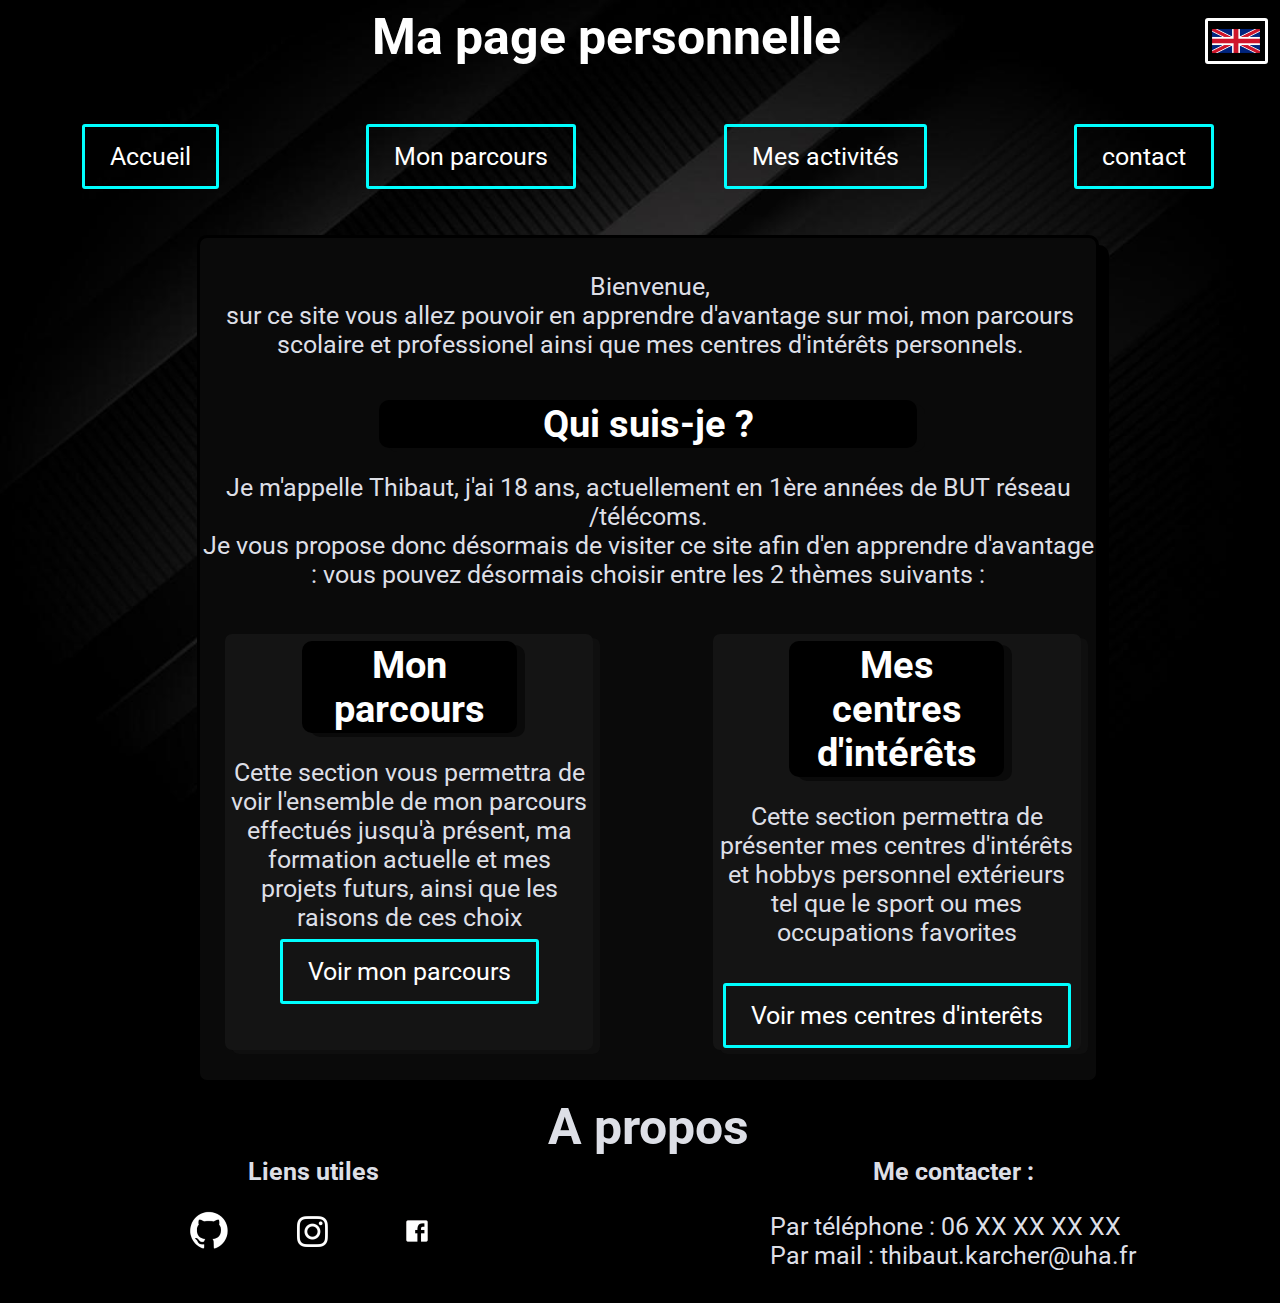
<file: SAE 104/index.html>
<!DOCTYPE html>
<html lang="en">
<head>
    <meta charset="UTF-8">
    <meta name="viewport" content="width=device-width, initial-scale=1.0">
    <title>Site web SAE 104</title>
    <link rel="stylesheet" href="accueil.css" type="text/css">
    <link rel="preconnect" href="https://fonts.googleapis.com">
    <link rel="preconnect" href="https://fonts.gstatic.com" crossorigin>
    <link href="https://fonts.googleapis.com/css2?family=Roboto:wght@500&display=swap" rel="stylesheet">
</head>
<body>
    <header> 
        <div class="entête">
            <h1>Ma page personnelle </h1>
            <a id="flag" href="home.html" style="width: 50px; height: 30px;">
                <img src="UKflag.png">
            </a>
        </div>
        <nav>
            <ul>
                <li><a href="index.html"> Accueil </a></li>
                <li><a href="parcours.html">Mon parcours</a></li>
                <li><a href="centre_interet.html">Mes activités</a></li>
                <li><a href="#contact">contact</a></li>
            </ul>
        </nav>
    </header>
    <main>
            <article class="intro">
                Bienvenue, <br/> 
                sur ce site vous allez pouvoir en apprendre d'avantage sur moi, mon parcours scolaire et professionel ainsi que mes centres d'intérêts personnels.
            </article>
            <article class="Présentation">
                <h2>Qui suis-je ?</h2>
                <p> Je m'appelle Thibaut, j'ai 18 ans, actuellement en 1ère années de BUT réseau /télécoms. <br/>Je vous propose donc désormais de visiter ce site afin d'en apprendre d'avantage : vous pouvez désormais choisir entre les 2 thèmes suivants : </p>
            </article>
            <div class="choix_suite">
                <article class="parcours"> 
                    <h2> Mon parcours </h2>
                    <p> Cette section vous permettra de voir l'ensemble de mon parcours effectués jusqu'à présent, ma formation actuelle et mes projets futurs, ainsi que les raisons de ces choix </p>
                    <a href="parcours.html"> Voir mon parcours</a>
                </article>
                <article class="centre_interet"> 
                    <h2> Mes centres d'intérêts </h2>
                    <p> Cette section permettra de présenter mes centres d'intérêts et hobbys personnel extérieurs tel que le sport ou mes occupations favorites</p>
                    <br/>
                    <a href="centre_interet.html"> Voir mes centres d'interêts</a>    
                </article>
            </div>
    </main>
    <footer id="contact">
        <h1>A propos</h1>
        <section class="liens">
            <div class="réseaux">
                <h4> Liens utiles </h4>
                <ul>
                    <li class="liens_réseaux">
                        <a href="https://github.com/ThibautKarcher">
                            <img src="logo github.png">
                        </a>
                        <a href="https://www.instagram.com/thibaut_0807/">
                            <img src="logo insta.png">
                        </a>
                        <a href="https://www.facebook.com/profile.php?id=100091518694629">
                            <img src="logo facebook.png">
                        </a>
                    </li>
                </ul>
            </div>
            <div class="contact">
                <h4>Me contacter :</h4>
                <p> Par téléphone : 06 XX XX XX XX <br> Par mail : thibaut.karcher@uha.fr</p>
            </div>
        </section>
    </footer>
</body>
</html>
</file>
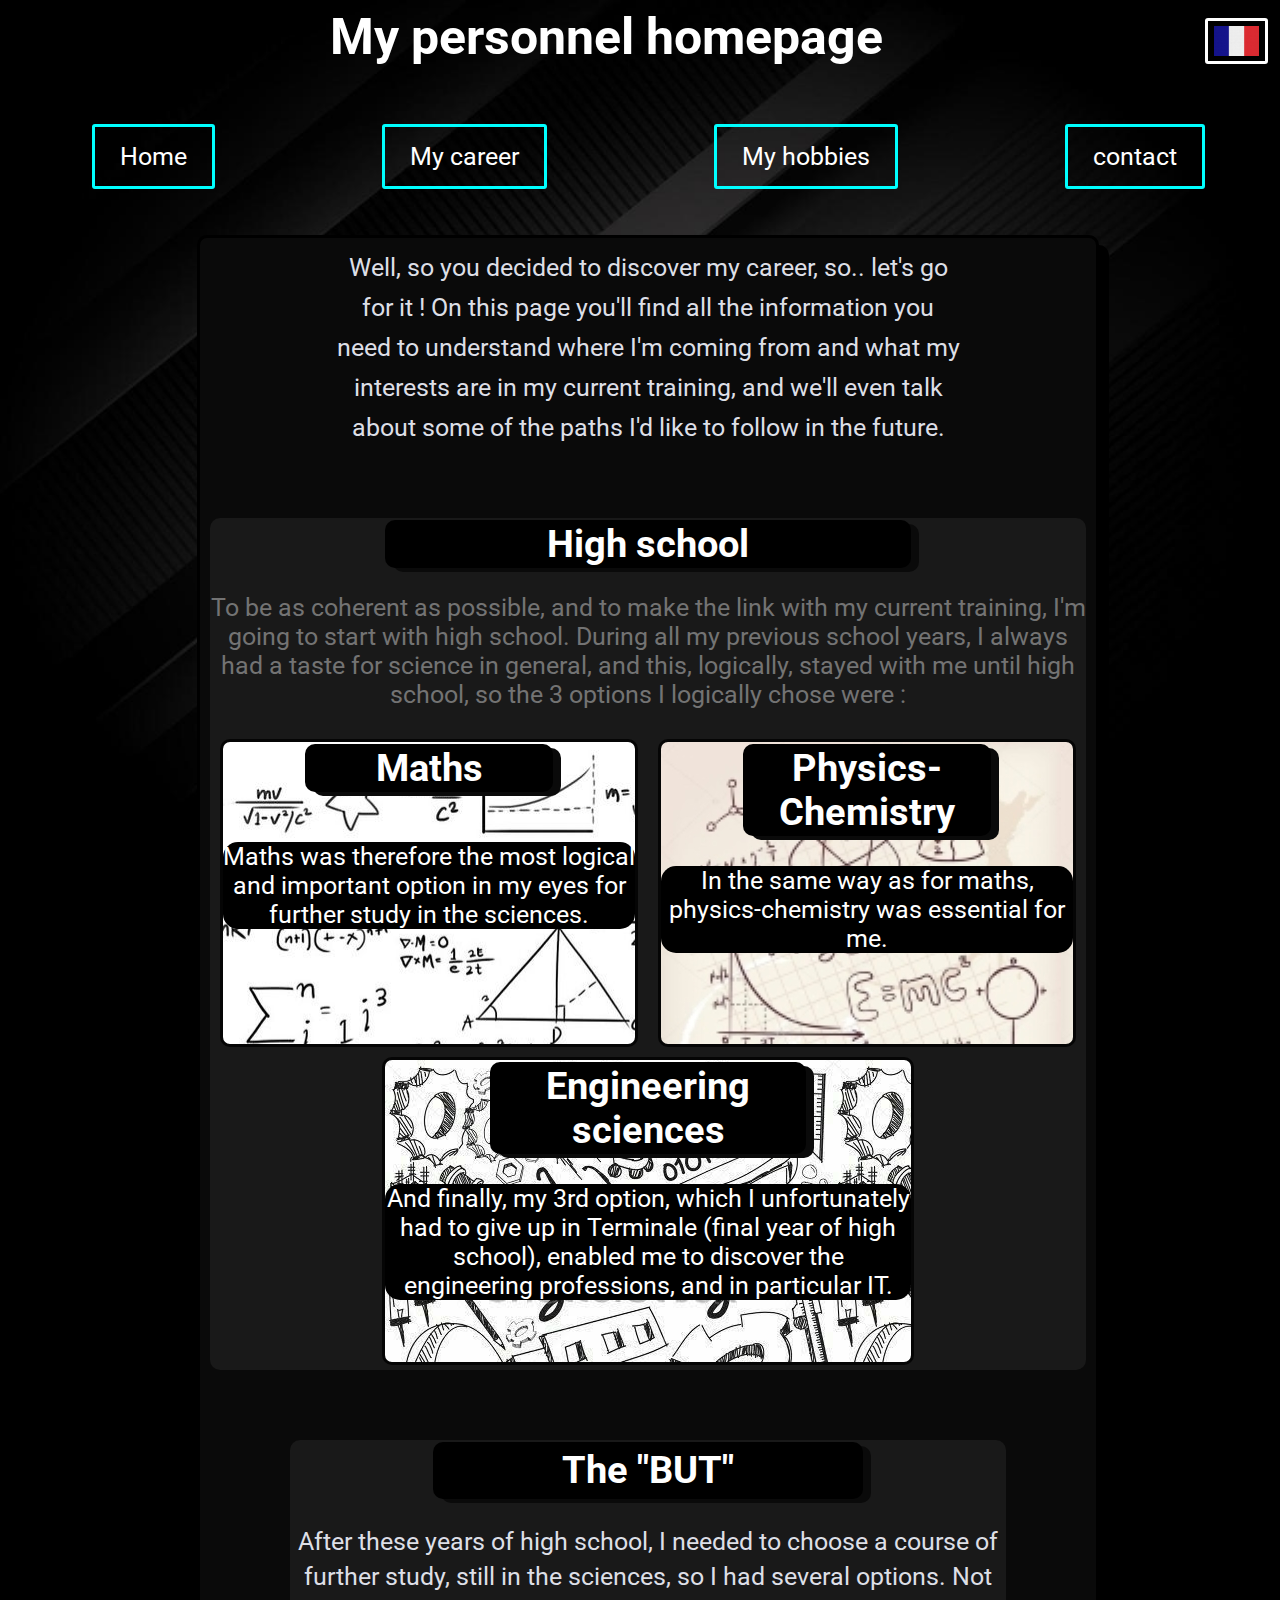
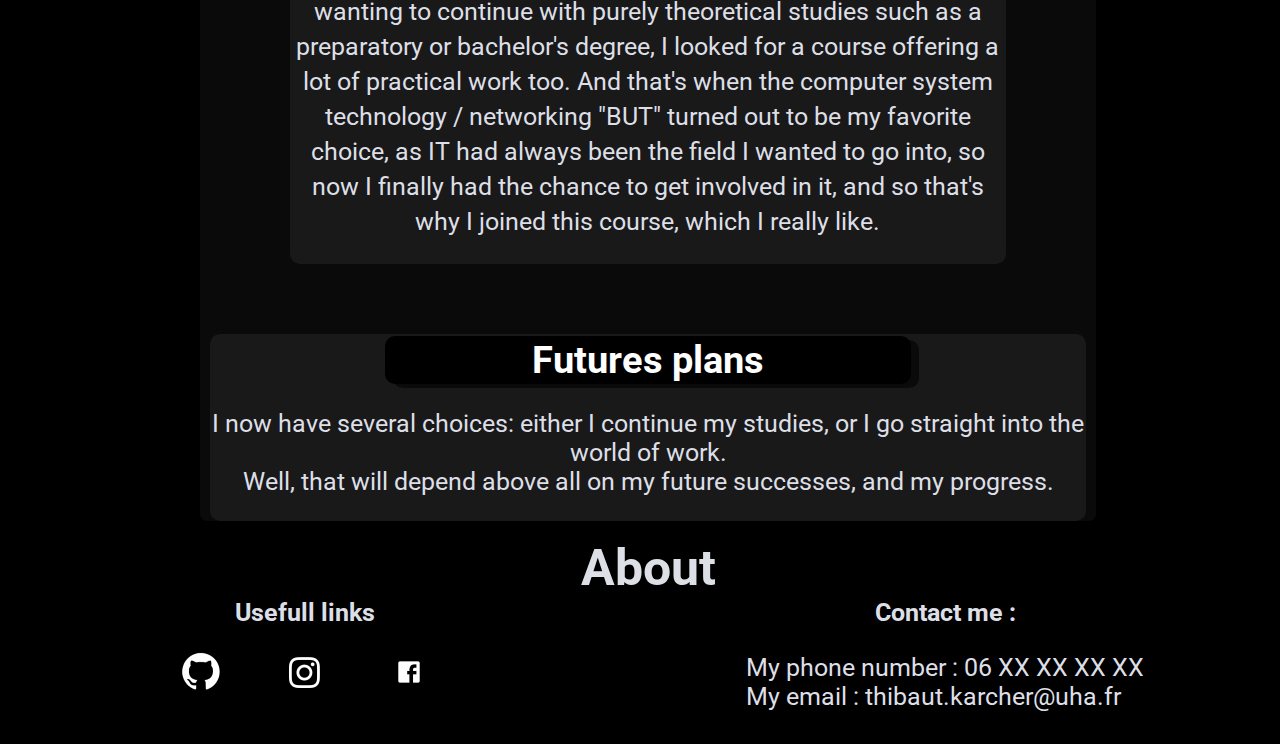
<file: SAE 104/career.html>
<!DOCTYPE html>
<html lang="en">
<head>
    <meta charset="UTF-8">
    <meta name="viewport" content="width=device-width, initial-scale=1.0">
    <title>Mon parcours</title>
    <link rel="stylesheet" href="accueil.css" type="text/css">
    <link rel="preconnect" href="https://fonts.googleapis.com">
    <link rel="preconnect" href="https://fonts.gstatic.com" crossorigin>
    <link href="https://fonts.googleapis.com/css2?family=Roboto:wght@500&display=swap" rel="stylesheet">
</head>
<body>
    <header> 
        <div class="entête">
            <h1>My personnel homepage </h1>
            <a id="flagfr" href="parcours.html" style="width: 50px; height: 30px;">
                <img src="drapeau fr.jpg">
            </a>
        </div>
        <nav>
            <ul>
                <li><a href="home.html"> Home </a></li>
                <li><a href="career.html">My career</a></li>
                <li><a href="hobbys.html">My hobbies</a></li>
                <li><a href="#contact">contact</a></li>
            </ul>
        </nav>
    </header>
    <main>
        <article class="explication_page">
            <p></p>Well, so you decided to discover my career, so.. let's go for it ! On this page you'll find all the information you need to understand where I'm coming from and what my interests are in my current training, and we'll even talk about some of the paths I'd like to follow in the future.</p>
        </article>
        <section class="passé">
            <div>
                <article class="intro_lycée">
                    <h2>High school</h2>
                    <p>To be as coherent as possible, and to make the link with my current training, I'm going to start with high school. During all my previous school years, I always had a taste for science in general, and this, logically, stayed with me until high school, so the 3 options I logically chose were :</p>
                </article>
            </div>
            <div class="spés_T">
                <article class="maths">
                    <h2>Maths</h2>
                    <p> Maths was therefore the most logical and important option in my eyes for further study in the sciences.</p>
                </article>
                <article class="PC">
                    <h2>Physics-Chemistry</h2>
                    <p> In the same way as for maths, physics-chemistry was essential for me.</p>
                </article>
            </div>
            <div class="spé_1ere">
                <article class="SI">
                    <h2>Engineering sciences</h2>
                    <p> And finally, my 3rd option, which I unfortunately had to give up in Terminale (final year of high school), enabled me to discover the engineering professions, and in particular IT.</p>
                </article>
            </div>
        </section>
        <section class="BUT">
            <article>
                <h2>The "BUT"</h2>
                <p>After these years of high school, I needed to choose a course of further study, still in the sciences, so I had several options. Not wanting to continue with purely theoretical studies such as a preparatory or bachelor's degree, I looked for a course offering a lot of practical work too. And that's when the computer system technology / networking "BUT" turned out to be my favorite choice, as IT had always been the field I wanted to go into, so now I finally had the chance to get involved in it, and so that's why I joined this course, which I really like.<p>
            </article>
        </section>
        <section class="futur">
            <article>
                <h2>Futures plans</h2>
                <p>I now have several choices: either I continue my studies, or I go straight into the world of work.<br>Well, that will depend above all on my future successes, and my progress.</p>
            </article>
        </section>
    </main>
    <footer id="contact">
        <h1>About</h1>
        <section class="liens">
            <div class="réseaux">
                <h4> Usefull links </h4>
                <ul>
                    <li class="liens_réseaux">
                        <a href="https://github.com/ThibautKarcher">
                            <img src="logo github.png">
                        </a>
                        <a href="https://www.instagram.com/thibaut_0807/">
                            <img src="logo insta.png">
                        </a>
                        <a href="https://www.facebook.com/profile.php?id=100091518694629">
                            <img src="logo facebook.png">
                        </a>
                    </li>
                </ul>
            </div>
            <div class="contact">
                <h4>Contact me :</h4>
                <p> My phone number : 06 XX XX XX XX <br> My email : thibaut.karcher@uha.fr</p>
            </div>
        </section>
    </footer>
</body>
</html>
</file>
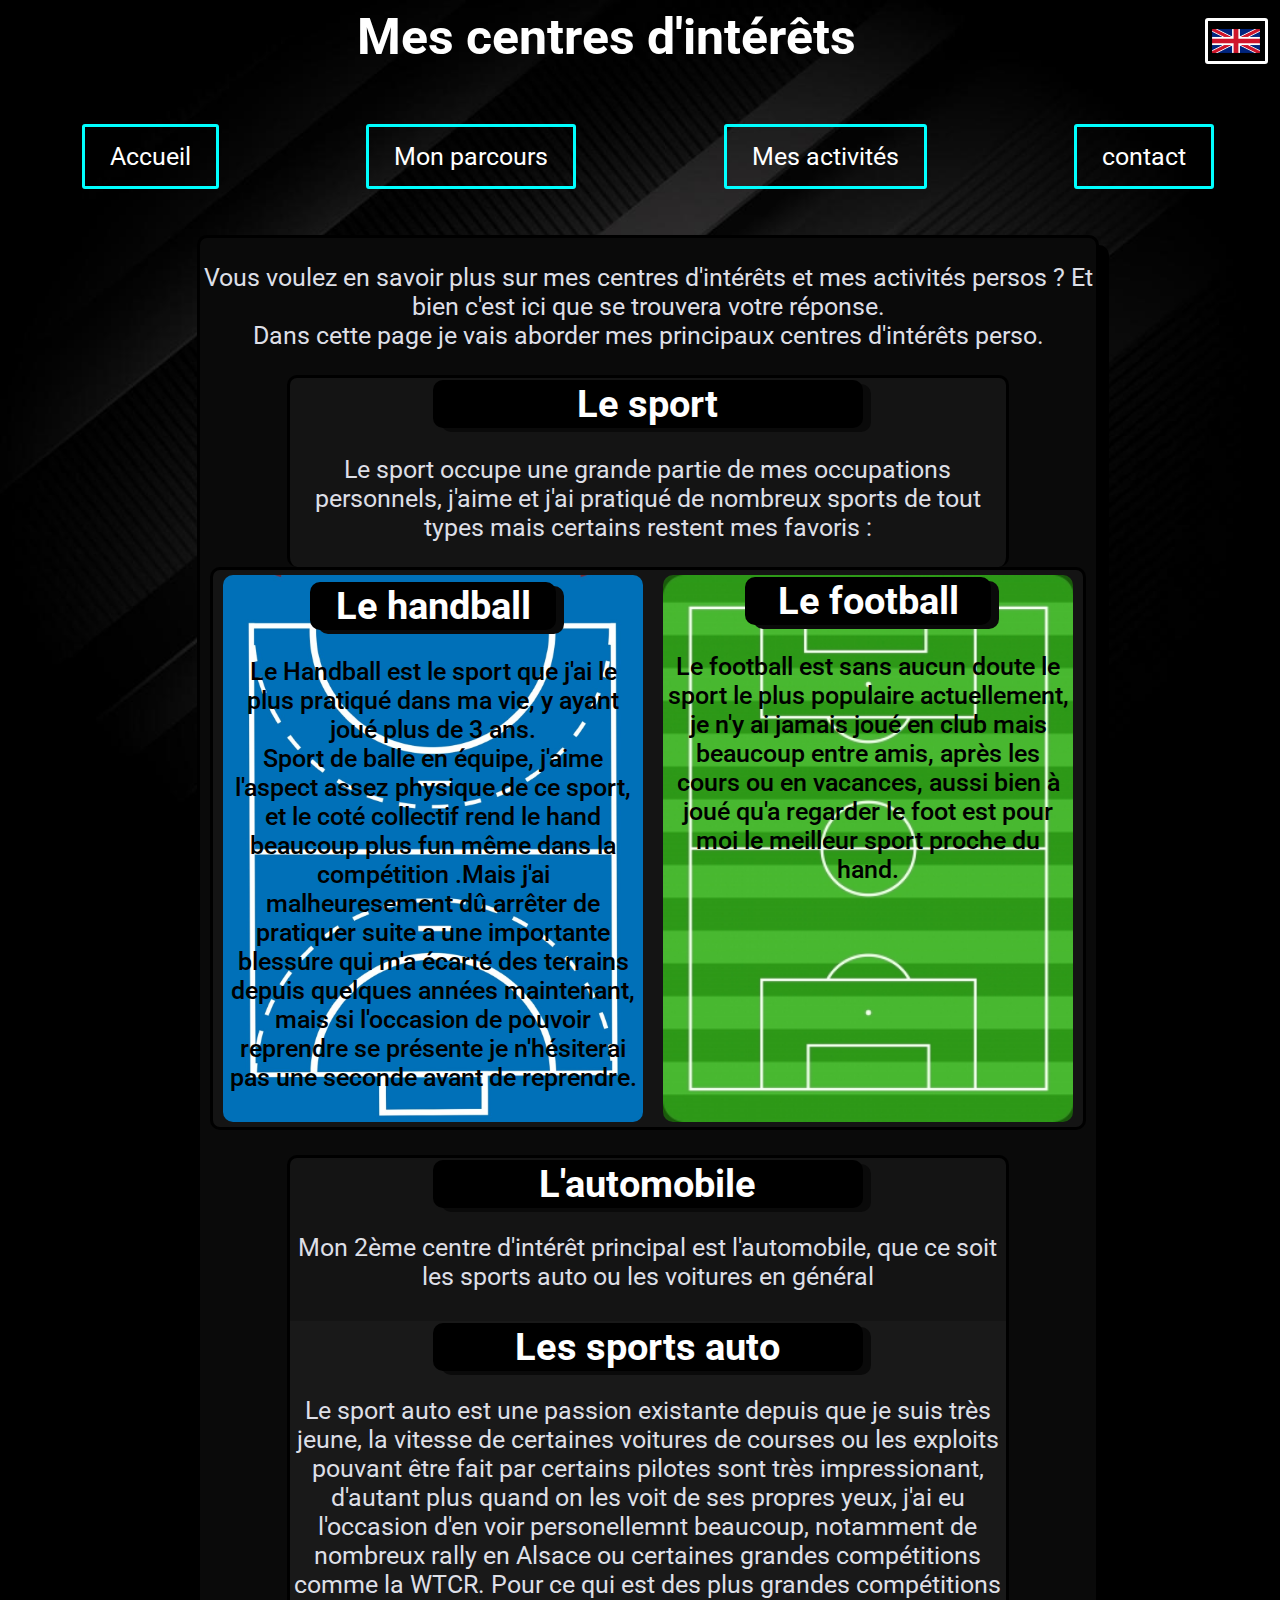
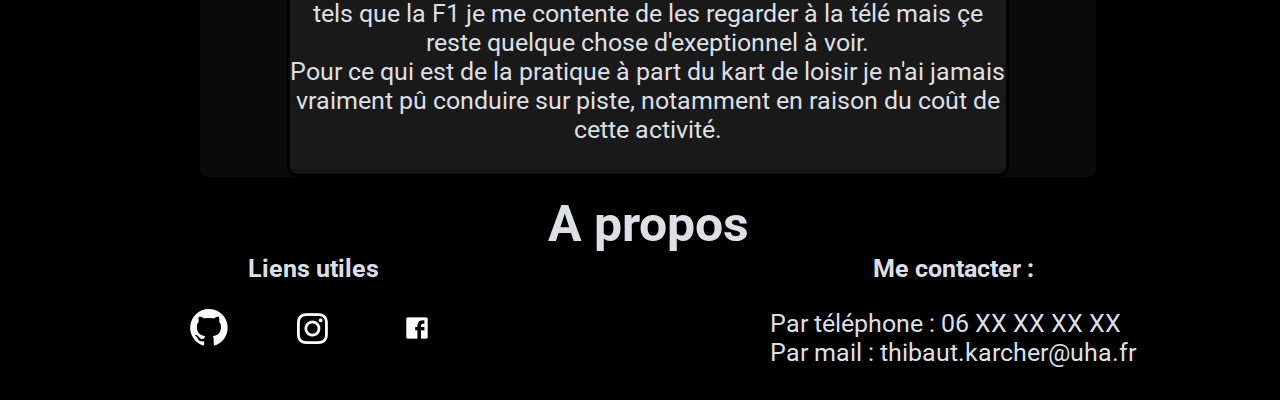
<file: SAE 104/centre_interet.html>
<!DOCTYPE html>
<html lang="en">
<head>
    <meta charset="UTF-8">
    <meta name="viewport" content="width=device-width, initial-scale=1.0">
    <title>Centres d'interêts</title>
    <link rel="stylesheet" href="accueil.css" type="text/css">
    <link rel="preconnect" href="https://fonts.googleapis.com">
    <link rel="preconnect" href="https://fonts.gstatic.com" crossorigin>
    <link href="https://fonts.googleapis.com/css2?family=Roboto:wght@500&display=swap" rel="stylesheet">
</head>
<body>
    <header> 
        <div class="entête">
            <h1>Mes centres d'intérêts </h1>
            <a id="flag" href="hobbys.html" style="width: 50px; height: 30px;">
                <img src="UKflag.png">
            </a>
        </div>
        <nav>
            <ul>
                <li><a href="index.html"> Accueil </a></li>
                <li><a href="parcours.html">Mon parcours</a></li>
                <li><a href="centre_interet.html">Mes activités</a></li>
                <li><a href="#contact">contact</a></li>
            </ul>
        </nav>
    </header>
    <main>
        <section class="intro_CdI">
            <article>
                <p>Vous voulez en savoir plus sur mes centres d'intérêts et mes activités persos ? Et bien c'est ici que se trouvera votre réponse.<br> Dans cette page je vais aborder mes principaux centres d'intérêts perso.</p>
            </article>
        </section>
        <section class="sport">
            <article class="intro_sport">
                <h2>Le sport</h2>
                <p>Le sport occupe une grande partie de mes occupations personnels, j'aime et j'ai pratiqué de nombreux sports de tout types mais certains restent mes favoris : </p>
            </article>
            <div class="favoris">
                <article class="hand">
                    <h2>Le handball</h2>
                    <p>Le Handball est le sport que j'ai le plus pratiqué dans ma vie, y ayant joué plus de 3 ans. <br> Sport de balle en équipe, j'aime l'aspect assez physique de ce sport, et le coté collectif rend le hand beaucoup plus fun même dans la compétition .Mais j'ai malheuresement dû arrêter de pratiquer suite a une importante blessure qui m'a écarté des terrains depuis quelques années maintenant, mais si l'occasion de pouvoir reprendre se présente je n'hésiterai pas une seconde avant de reprendre. </p>
                </article>
                <article class="foot">
                    <h2>Le football</h2>
                    <p>Le football est sans aucun doute le sport le plus populaire actuellement, je n'y ai jamais joué en club mais beaucoup entre amis, après les cours ou en vacances, aussi bien à joué qu'a regarder le foot est pour moi le meilleur sport proche du hand. </p>
                </article>
            <div>
        </section>
        <section class="auto">
            <article class="intro_auto">
                <h2>L'automobile</h2>
                <p>Mon 2ème centre d'intérêt principal est l'automobile, que ce soit les sports auto ou les voitures en général</p>
            </article>
            <article class="sport_auto">
                <h2>Les sports auto</h2>
                <p>Le sport auto est une passion existante depuis que je suis très jeune, la vitesse de certaines voitures de courses ou les exploits pouvant être fait par certains pilotes sont très impressionant, d'autant plus quand on les voit de ses propres yeux, j'ai eu l'occasion d'en voir personellemnt beaucoup, notamment de nombreux rally en Alsace ou certaines grandes compétitions comme la WTCR. Pour ce qui est des plus grandes compétitions tels que la F1 je me contente de les regarder à la télé mais çe reste quelque chose d'exeptionnel à voir.<br> Pour ce qui est de la pratique à part du kart de loisir je n'ai jamais vraiment pû conduire sur piste, notamment en raison du coût de cette activité. </p>
            </article>
        </section>
    </main>
    <footer id="contact">
        <h1>A propos</h1>
        <section class="liens">
            <div class="réseaux">
                <h4> Liens utiles </h4>
                <ul>
                    <li class="liens_réseaux">
                        <a href="https://github.com/ThibautKarcher">
                            <img src="logo github.png">
                        </a>
                        <a href="https://www.instagram.com/thibaut_0807/">
                            <img src="logo insta.png">
                        </a>
                        <a href="https://www.facebook.com/profile.php?id=100091518694629">
                            <img src="logo facebook.png">
                        </a>
                    </li>
                </ul>
            </div>
            <div class="contact">
                <h4>Me contacter :</h4>
                <p> Par téléphone : 06 XX XX XX XX <br> Par mail : thibaut.karcher@uha.fr</p>
            </div>
        </section>
    </footer>
    
</body>
</html>
</file>
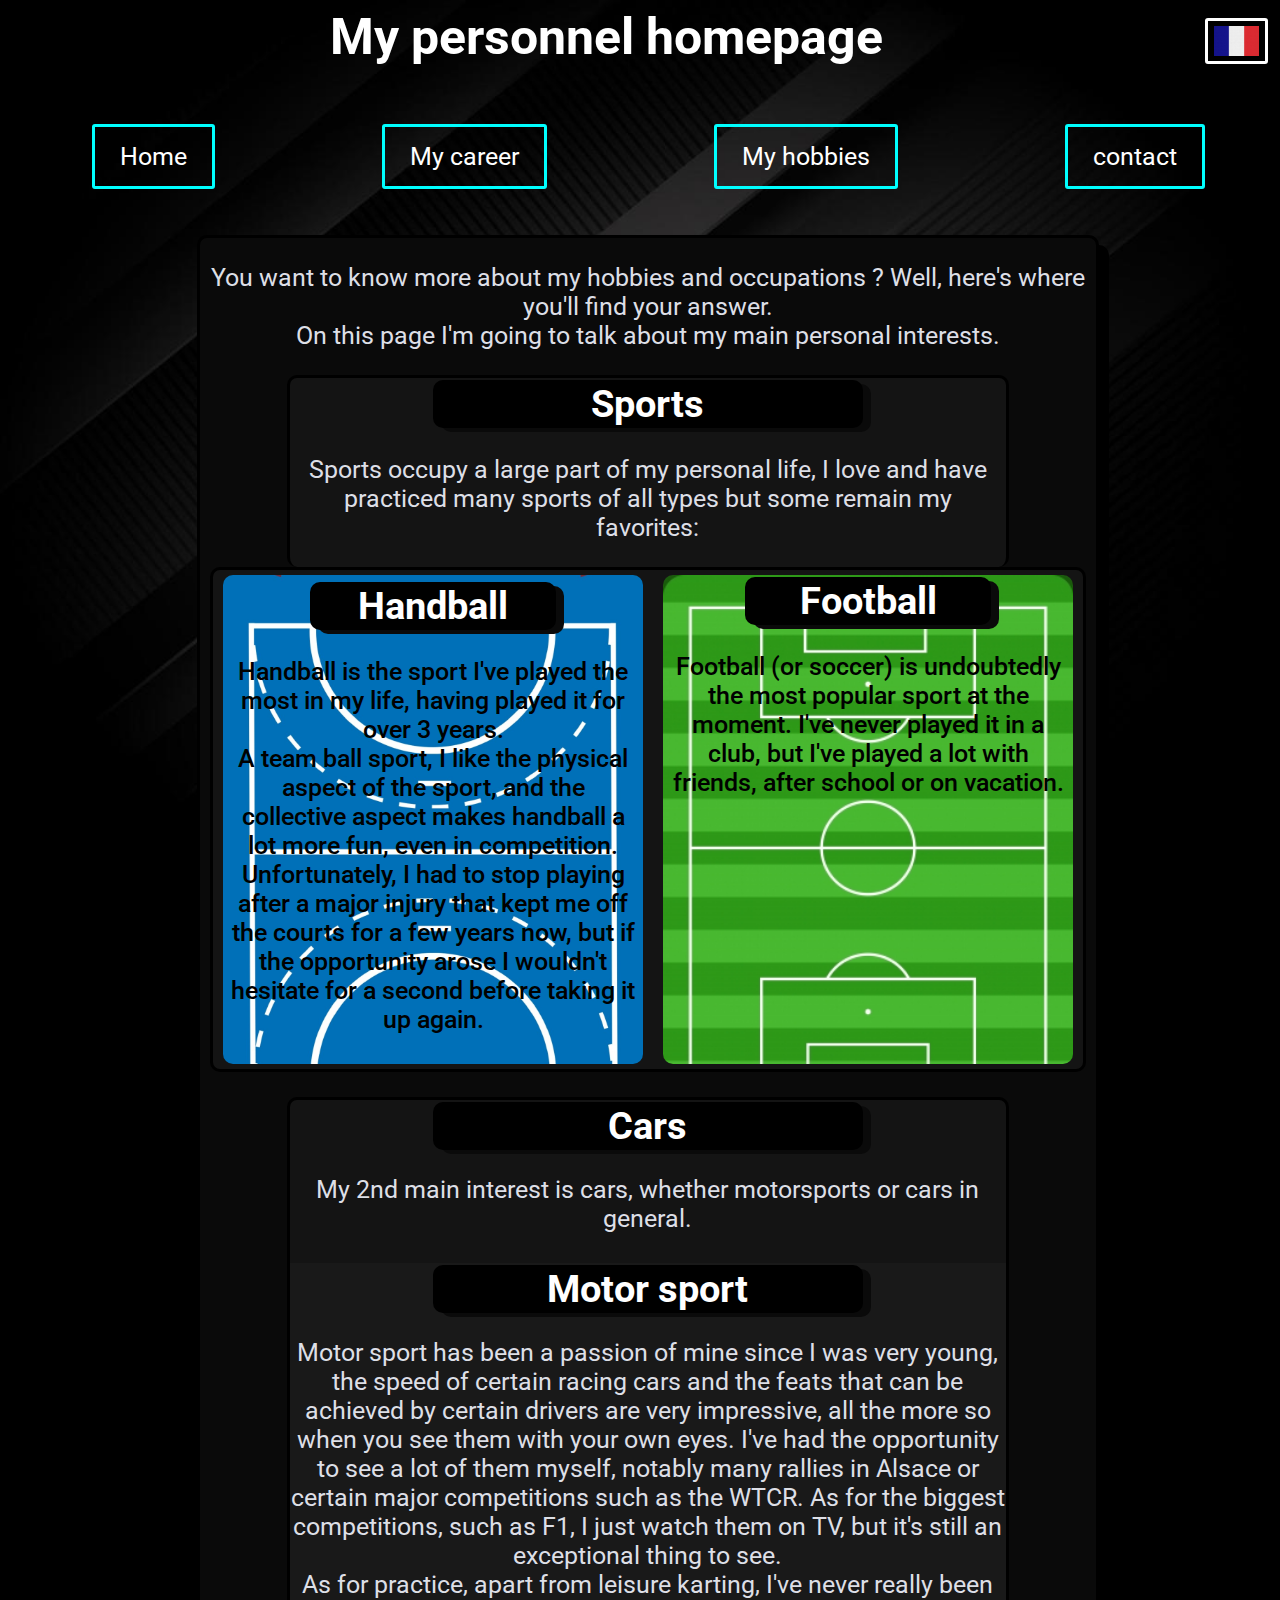
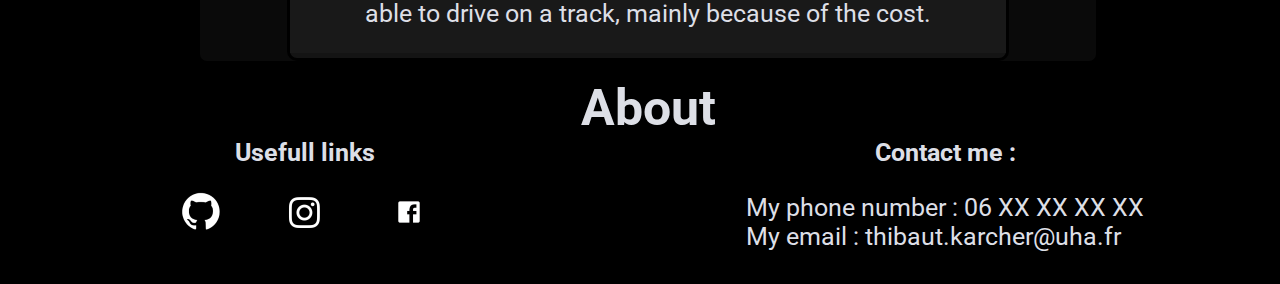
<file: SAE 104/hobbys.html>
<!DOCTYPE html>
<html lang="en">
<head>
    <meta charset="UTF-8">
    <meta name="viewport" content="width=device-width, initial-scale=1.0">
    <title>Centres d'interêts</title>
    <link rel="stylesheet" href="accueil.css" type="text/css">
    <link rel="preconnect" href="https://fonts.googleapis.com">
    <link rel="preconnect" href="https://fonts.gstatic.com" crossorigin>
    <link href="https://fonts.googleapis.com/css2?family=Roboto:wght@500&display=swap" rel="stylesheet">
</head>
<body>
    <header> 
        <div class="entête">
            <h1>My personnel homepage </h1>
            <a id="flagfr" href="centre_interet.html" style="width: 50px; height: 30px;">
                <img src="drapeau fr.jpg">
            </a>
        </div>
        <nav>
            <ul>
                <li><a href="home.html"> Home </a></li>
                <li><a href="career.html">My career</a></li>
                <li><a href="hobbys.html">My hobbies</a></li>
                <li><a href="#contact">contact</a></li>
            </ul>
        </nav>
    </header>
    <main>
        <section class="intro_CdI">
            <article>
                <p>You want to know more about my hobbies and occupations ? Well, here's where you'll find your answer.<br> On this page I'm going to talk about my main personal interests.</p>
            </article>
        </section>
        <section class="sport">
            <article class="intro_sport">
                <h2>Sports</h2>
                <p>Sports occupy a large part of my personal life, I love and have practiced many sports of all types but some remain my favorites: </p>
            </article>
            <div class="favoris">
                <article class="hand">
                    <h2>Handball</h2>
                    <p>Handball is the sport I've played the most in my life, having played it for over 3 years.<br> A team ball sport, I like the physical aspect of the sport, and the collective aspect makes handball a lot more fun, even in competition. Unfortunately, I had to stop playing after a major injury that kept me off the courts for a few years now, but if the opportunity arose I wouldn't hesitate for a second before taking it up again. </p>
                </article>
                <article class="foot">
                    <h2>Football</h2>
                    <p>Football (or soccer) is undoubtedly the most popular sport at the moment. I've never played it in a club, but I've played a lot with friends, after school or on vacation. </p>
                </article>
            <div>
        </section>
        <section class="auto">
            <article class="intro_auto">
                <h2>Cars</h2>
                <p>My 2nd main interest is cars, whether motorsports or cars in general.</p>
            </article>
            <article class="sport_auto">
                <h2>Motor sport</h2>
                <p>Motor sport has been a passion of mine since I was very young, the speed of certain racing cars and the feats that can be achieved by certain drivers are very impressive, all the more so when you see them with your own eyes. I've had the opportunity to see a lot of them myself, notably many rallies in Alsace or certain major competitions such as the WTCR. As for the biggest competitions, such as F1, I just watch them on TV, but it's still an exceptional thing to see.<br> As for practice, apart from leisure karting, I've never really been able to drive on a track, mainly because of the cost.</p>
            </article>
        </section>
    </main>
    <footer id="contact">
        <h1>About</h1>
        <section class="liens">
            <div class="réseaux">
                <h4> Usefull links </h4>
                <ul>
                    <li class="liens_réseaux">
                        <a href="https://github.com/ThibautKarcher">
                            <img src="logo github.png">
                        </a>
                        <a href="https://www.instagram.com/thibaut_0807/">
                            <img src="logo insta.png">
                        </a>
                        <a href="https://www.facebook.com/profile.php?id=100091518694629">
                            <img src="logo facebook.png">
                        </a>
                    </li>
                </ul>
            </div>
            <div class="contact">
                <h4>Contact me :</h4>
                <p> My phone number : 06 XX XX XX XX <br> My email : thibaut.karcher@uha.fr</p>
            </div>
        </section>
    </footer>  
</body>
</html>
</file>
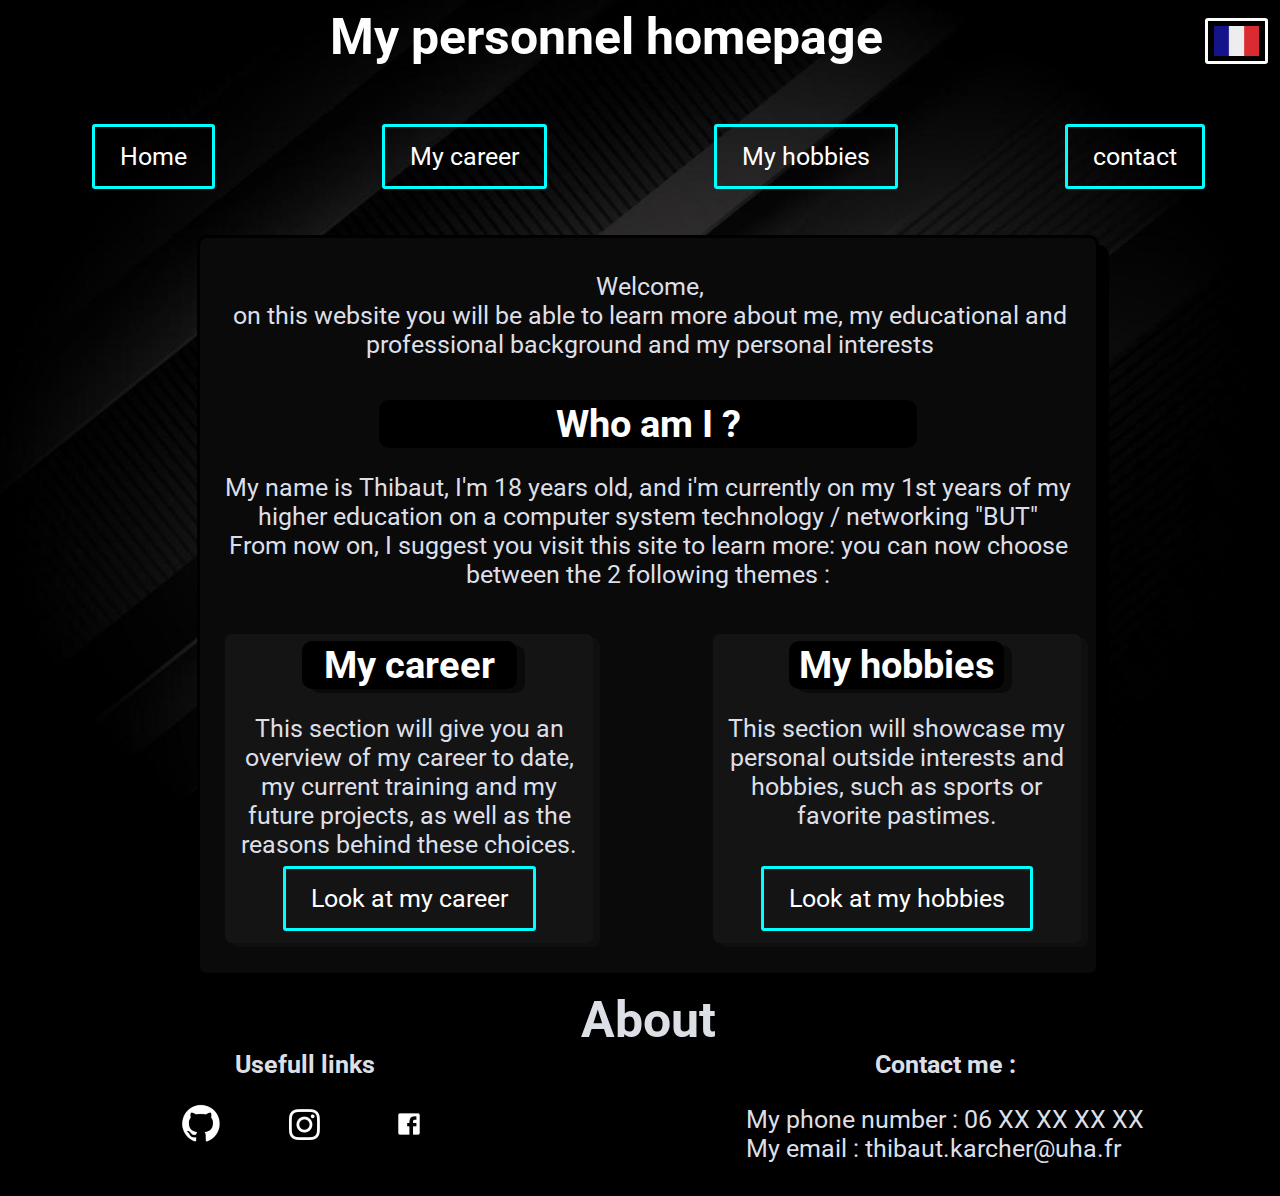
<file: SAE 104/home.html>
<!DOCTYPE html>
<html lang="en">
<head>
    <meta charset="UTF-8">
    <meta name="viewport" content="width=device-width, initial-scale=1.0">
    <title>Site web SAE 104</title>
    <link rel="stylesheet" href="accueil.css" type="text/css">
    <link rel="preconnect" href="https://fonts.googleapis.com">
    <link rel="preconnect" href="https://fonts.gstatic.com" crossorigin>
    <link href="https://fonts.googleapis.com/css2?family=Roboto:wght@500&display=swap" rel="stylesheet">
</head>
<body>
    <header> 
        <div class="entête">
            <h1>My personnel homepage </h1>
            <a id="flagfr" href="accueil.html" style="width: 50px; height: 30px;">
                <img src="drapeau fr.jpg">
            </a>
        </div>
        <nav>
            <ul>
                <li><a href="home.html"> Home </a></li>
                <li><a href="career.html">My career</a></li>
                <li><a href="hobbys.html">My hobbies</a></li>
                <li><a href="#contact">contact</a></li>
            </ul>
        </nav>
    </header>
    <main>
            <article class="intro">
                Welcome, <br/> 
                on this website you will be able to learn more about me, my educational and professional background and my personal interests
            </article>
            <article class="Présentation">
                <h2>Who am I ?</h2>
                <p> My name is Thibaut, I'm 18 years old, and i'm currently on my 1st years of my higher education on a computer system technology / networking "BUT" <br/>From now on, I suggest you visit this site to learn more: you can now choose between the 2 following themes : </p>
            </article>
            <div class="choix_suite">
                <article class="parcours"> 
                    <h2> My career </h2>
                    <p> This section will give you an overview of my career to date, my current training and my future projects, as well as the reasons behind these choices. </p>
                    <a href="parcours.html"> Look at my career</a>
                </article>
                <article class="centre_interet"> 
                    <h2> My hobbies </h2>
                    <p> This section will showcase my personal outside interests and hobbies, such as sports or favorite pastimes.</p>
                    <br/>
                    <a href="centre_interet.html"> Look at my hobbies</a>    
                </article>
            </div>
    </main>
    <footer id="contact">
        <h1>About</h1>
        <section class="liens">
            <div class="réseaux">
                <h4> Usefull links </h4>
                <ul>
                    <li class="liens_réseaux">
                        <a href="https://github.com/ThibautKarcher">
                            <img src="logo github.png">
                        </a>
                        <a href="https://www.instagram.com/thibaut_0807/">
                            <img src="logo insta.png">
                        </a>
                        <a href="https://www.facebook.com/profile.php?id=100091518694629">
                            <img src="logo facebook.png">
                        </a>
                    </li>
                </ul>
            </div>
            <div class="contact">
                <h4>Contact me :</h4>
                <p> My phone number : 06 XX XX XX XX <br> My email : thibaut.karcher@uha.fr</p>
            </div>
        </section>
    </footer>
</body>
</html>
</file>
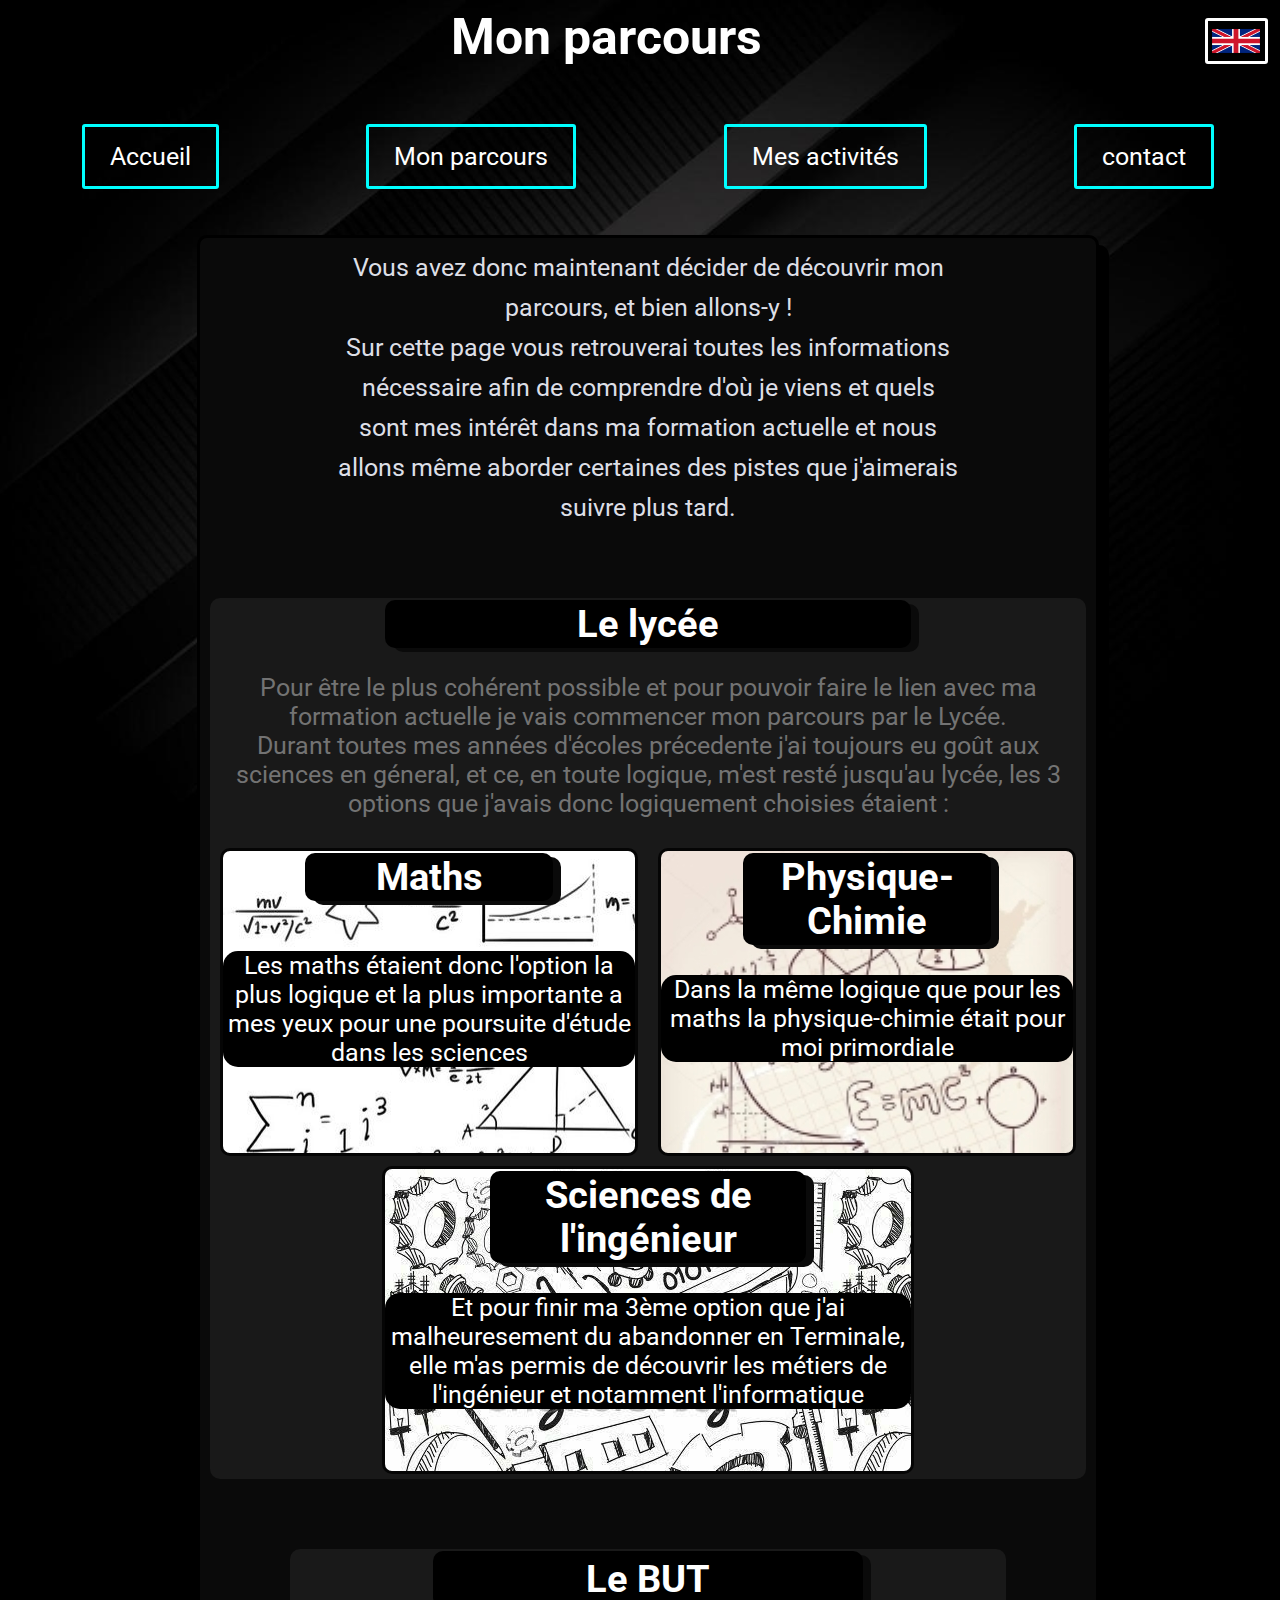
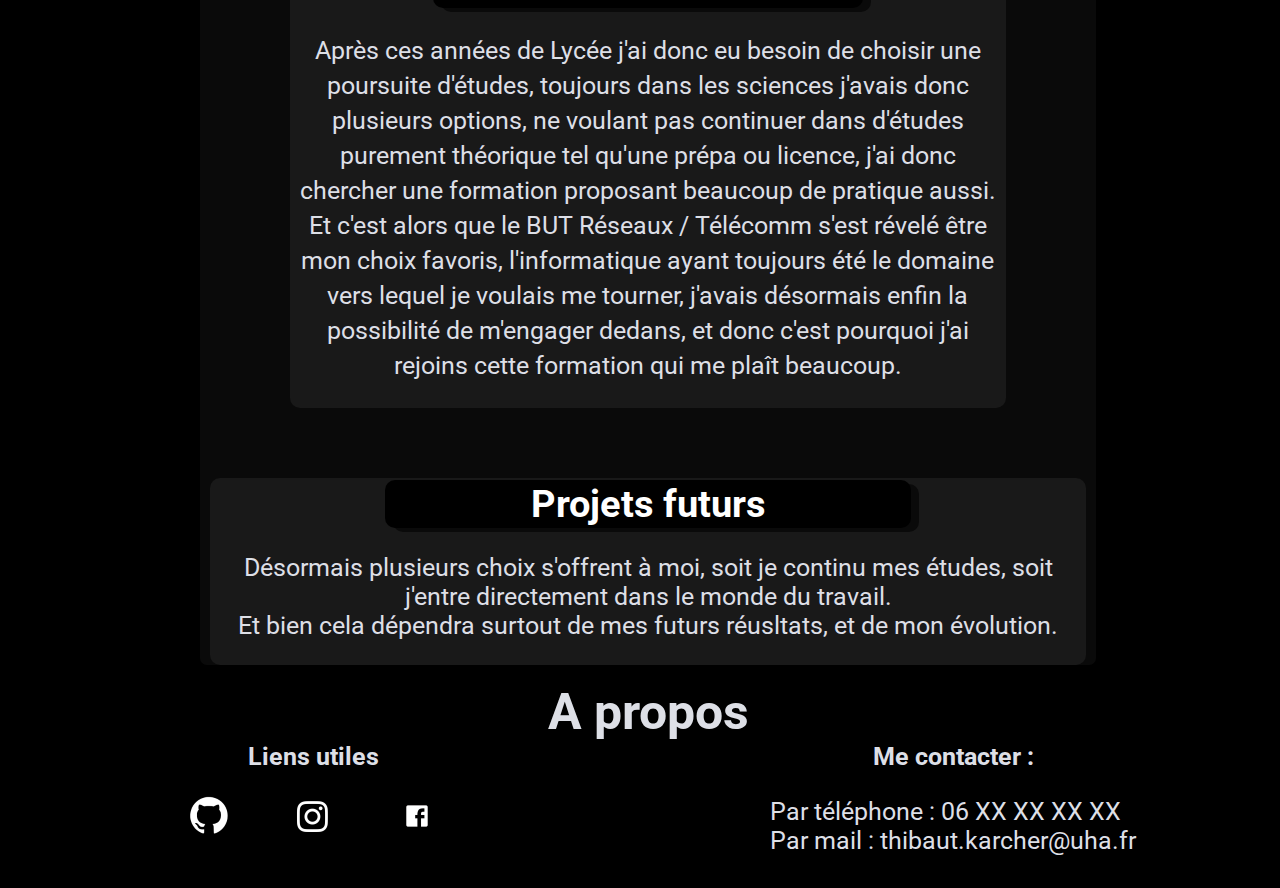
<file: SAE 104/parcours.html>
<!DOCTYPE html>
<html lang="en">
<head>
    <meta charset="UTF-8">
    <meta name="viewport" content="width=device-width, initial-scale=1.0">
    <title>Mon parcours</title>
    <link rel="stylesheet" href="accueil.css" type="text/css">
    <link rel="preconnect" href="https://fonts.googleapis.com">
    <link rel="preconnect" href="https://fonts.gstatic.com" crossorigin>
    <link href="https://fonts.googleapis.com/css2?family=Roboto:wght@500&display=swap" rel="stylesheet">
</head>
<body>
    <header> 
        <div class="entête">
            <h1>Mon parcours </h1>
            <a id="flag" href="career.html" style="width: 50px; height: 30px;">
                <img src="UKflag.png">
            </a>
        </div>
        <nav>
            <ul>
                <li><a href="index.html"> Accueil </a></li>
                <li><a href="parcours.html">Mon parcours</a></li>
                <li><a href="centre_interet.html">Mes activités</a></li>
                <li><a href="#contact">contact</a></li>
            </ul>
        </nav>
    </header>
    <main>
        <article class="explication_page">
            <p></p>Vous avez donc maintenant décider de découvrir mon parcours, et bien allons-y ! <br> Sur cette page vous retrouverai toutes les informations nécessaire afin de comprendre d'où je viens et quels sont mes intérêt dans ma formation actuelle et nous allons même aborder certaines des pistes que j'aimerais suivre plus tard.</p>
        </article>
        <section class="passé">
            <div>
                <article class="intro_lycée">
                    <h2>Le lycée</h2>
                    <p>Pour être le plus cohérent possible et pour pouvoir faire le lien avec ma formation actuelle je vais commencer mon parcours par le Lycée.<br>Durant toutes mes années d'écoles précedente j'ai toujours eu goût aux sciences en géneral, et ce, en toute logique, m'est resté jusqu'au lycée, les 3 options que j'avais donc logiquement choisies étaient :</p>
                </article>
            </div>
            <div class="spés_T">
                <article class="maths">
                    <h2>Maths</h2>
                    <p> Les maths étaient donc l'option la plus logique et la plus importante a mes yeux pour une poursuite d'étude dans les sciences</p>
                </article>
                <article class="PC">
                    <h2>Physique-Chimie</h2>
                    <p> Dans la même logique que pour les maths la physique-chimie était pour moi primordiale</p>
                </article>
            </div>
            <div class="spé_1ere">
                <article class="SI">
                    <h2>Sciences de l'ingénieur</h2>
                    <p> Et pour finir ma 3ème option que j'ai malheuresement du abandonner en Terminale, elle m'as permis de découvrir les métiers de l'ingénieur et notamment l'informatique</p>
                </article>
            </div>
        </section>
        <section class="BUT">
            <article>
                <h2>Le BUT</h2>
                <p>Après ces années de Lycée j'ai donc eu besoin de choisir une poursuite d'études, toujours dans les sciences j'avais donc plusieurs options, ne voulant pas continuer dans d'études purement théorique tel qu'une prépa ou licence, j'ai donc chercher une formation proposant beaucoup de pratique aussi. <br> Et c'est alors que le BUT Réseaux / Télécomm s'est révelé être mon choix favoris, l'informatique ayant toujours été le domaine vers lequel je voulais me tourner, j'avais désormais enfin la possibilité de m'engager dedans, et donc c'est pourquoi j'ai rejoins cette formation qui me plaît beaucoup.<p>
            </article>
        </section>
        <section class="futur">
            <article>
                <h2>Projets futurs</h2>
                <p>Désormais plusieurs choix s'offrent à moi, soit je continu mes études, soit j'entre directement dans le monde du travail.<br>Et bien cela dépendra surtout de mes futurs réusltats, et de mon évolution.</p>
            </article>
        </section>
    </main>
    <footer id="contact">
        <h1>A propos</h1>
        <section class="liens">
            <div class="réseaux">
                <h4> Liens utiles </h4>
                <ul>
                    <li class="liens_réseaux">
                        <a href="https://github.com/ThibautKarcher">
                            <img src="logo github.png">
                        </a>
                        <a href="https://www.instagram.com/thibaut_0807/">
                            <img src="logo insta.png">
                        </a>
                        <a href="https://www.facebook.com/profile.php?id=100091518694629">
                            <img src="logo facebook.png">
                        </a>
                    </li>
                </ul>
            </div>
            <div class="contact">
                <h4>Me contacter :</h4>
                <p> Par téléphone : 06 XX XX XX XX <br> Par mail : thibaut.karcher@uha.fr</p>
            </div>
        </section>
    </footer>
</body>
</html>
</file>
<file: SAE 104/accueil.css>
/*css commun*/

body {
    background-color: black;
    width: 100%;
    color: rgb(221, 223, 230);
    display: flex;
    flex-flow: row wrap;
    justify-content: center;
    font-size: 25px;
    font-family: 'Roboto', sans-serif;
    background-image: url(image\ background\ site.jpg);
    background-position: top;
    background-attachment: fixed;
    background-repeat: no-repeat;
    background-size: cover;
}

header {
    width: 100%;
    height: 6cm;
    color: white;
}

main {
    width: 70%;
    margin: 0px 0px 10px 0px;
    text-align: center;
    background-color: rgb(10, 10, 10);
    border: solid black;
    box-shadow: 10px 10px black;
    border-radius: 10px;
    display: flex;
    flex-direction: column;
}

footer {
    width: 100%;
    margin: 5px 0px 0px 0px;
    padding: 0;
    background-color: black;
    border-radius: 5px;
}

h1 {
    justify-content: center;
    text-align: center;
    margin: auto;
}

h2 {
    background-color: black;
    border-radius: 10px;
    box-shadow: 8px 4px rgb(10, 10, 10);
    padding: 2px;
    margin: 2px 20%;
    color: white;
}

.entête {
    width: 100%;
    display: flex;
    flex-direction: row;
    flex-wrap: nowrap;
}

#flag {
    display: flex;
    justify-content: end;
    padding: 5px 2px 5px 5px;
    margin: 10px 20px 0px 0px;
    border: solid white;
}

#flag:hover {
    background-color: black;
}

ul {
    width: 100%;
    padding: 0;
    margin-top: 2cm;
    background: none;
    display: flex;
    justify-content: space-around;
    list-style-type: none;
}

a {
    border: solid aqua;
    padding: 15px 25px;
    border-radius: 3px;
}

a:link, a:visited {
    color: white;
    text-decoration: none;
}

a:hover {
    background-color: aqua;
    color: black;
}

footer a {
    border: none;
}

footer a:hover {
    background-color: black;
    color: white;
}

.liens {
    display: flex;
    justify-content: space-around;
}

h4 {
    margin: auto;
    padding: 1px;
    text-align: center;
}
.liens ul {
    display: flex;
    flex-direction: row;
    justify-content: center;
    margin-top: 20px;
    padding: 0;
}

/*ccs page d'accueil*/

.intro {
    width: 100%;
    height: 4cm;
    margin: 2px;
    padding: auto;
    text-align: center;
    display: flex;
    align-items: center;
}

.Présentation {
    margin-top: 5px;
    padding: auto;
}

.choix_suite {
    width: 100%;
    margin-top: 15px;
    padding: 5px 5px 30px 5px;
    display: flex;
    flex-direction: row;
    flex-wrap: wrap;
    justify-content: space-between;
}

.parcours {
    padding: 5px 5px 30px 5px;
    border-radius: 7px;
    width: calc(80% / 2);
    margin-left: 20px;
    background-color: rgb(20, 20, 20);
    box-shadow: 7px 4px rgb(15, 15, 15);
}

.centre_interet {
    padding: 5px 5px 20px 5px;
    border-radius: 7px;
    width: calc(80% / 2);
    margin-right: 20px;
    background-color: rgb(20, 20, 20);
    box-shadow: 7px 4px rgb(15, 15, 15);
}

/* css de la page "parcours" */

.explication_page {
    width: 70%;
    margin-top: 10px;
    display: flex;
    align-self: center;
    line-height: 1.6;
    text-align: center;
}

.passé {
    background-color: rgb(25, 25, 25);
    border-radius: 10px;
    margin: 70px 10px 0px 10px;
}

.intro_lycée {
    color: rgb(115, 115, 115);
}

.spés_T {
    width: 100%;
    display: flex;
    flex-flow: row nowrap;
}

.spé_1ere {
    display: flex;
    flex-flow: row wrap;
    justify-content: center;
}

.maths {
    border: solid rgb(5, 5, 5);
    width: 50%;
    margin: 5px 10px;
    border-radius: 10px;
    background-image: url(fond\ blanc\ math.jpg);
    height: 8cm;
}

.maths p {
    color: white;
    background-color: black;
    border-radius: 15px;
    margin-top: 50px;
    padding: 0;
}

.PC {
    border: solid rgb(5, 5, 5);
    width: 50%;
    margin: 5px 10px;
    background-image: url(fond\ blanc\ PC.jpg);
    border-radius: 10px;
    height: 8cm;
}

.PC p {
    color: white;
    background-color: black;
    border-radius: 15px;
    margin-top: 30px;
    padding: 0;
}

.SI {
    border: solid rgb(5, 5, 5);
    width: 60%;
    margin: 5px 10px;
    background-image: url(fond\ blanc\ SI.jpg);
    border-radius: 10px;
    height: 8cm;
}

.SI p {
    color: white;
    background-color: black;
    border-radius: 15px;
    margin-top: 30px;
    padding: 0;
}

.BUT {
    line-height: 1.4;
    background-color: rgb(25, 25, 25);
    border-radius: 10px;
    margin: 70px 10px 0px 10px;
    width: 80%;
    display: flex;
    align-self: center;
}

.futur {
    background-color: rgb(25, 25, 25);
    border-radius: 10px;
    margin: 70px 10px 0px 10px;
}

/*css page centres d'intérêt*/

.sport {
    width: 100%;
    display: flex;
    flex-flow: column wrap;
    align-content: space-between;
}
.intro_sport {
    border: solid black;
    border-bottom: none;
    border-radius: 10px;
    width: 80%;
    background-color: rgb(20, 20, 20);
    display: flex;
    flex-flow: column wrap;
    align-self: center;
}

.favoris {
    display: flex;
    background-color: rgb(20, 20, 20);
    border: solid black;
    border-radius: 10px;
    margin: 0px 10px;
}

.hand {
    width: 50%;
    margin: 5px 10px;
    padding: 5px;
    display: flex;
    flex-direction: column;
    border-radius: 10px;
    background-image: url(terrain\ hand.jpg);
    background-size: cover;
    color: black;
    font-weight: 500;
}

.foot {
    width: 50%;
    margin: 5px 10px;
    display: flex;
    flex-direction: column;
    background-color: rgb(25, 25, 25);
    border-radius: 10px;
    background-image: url(terrain\ foot.jpg);
    background-size: cover;
    color: black;
    font-weight: 500;
}

.auto {
    display: flex;
    flex-flow: column wrap;
    border: solid black;
    margin-top: 25px;
    border-radius: 10px;
    width: 80%;
    background-color: rgb(20, 20, 20);
    align-self: center;
}

.sport_auto {
    background-color: rgb(25, 25, 25);
    margin: 5px 0px;
}
/*css pages anglais*/

#flagfr {
    display: flex;
    justify-content: end;
    padding: 5px 6px 5px 1px;
    margin: 10px 20px 0px 0px;
    border: solid white;
}

#flagfr:hover {
    background-color: black;
}
</file>
